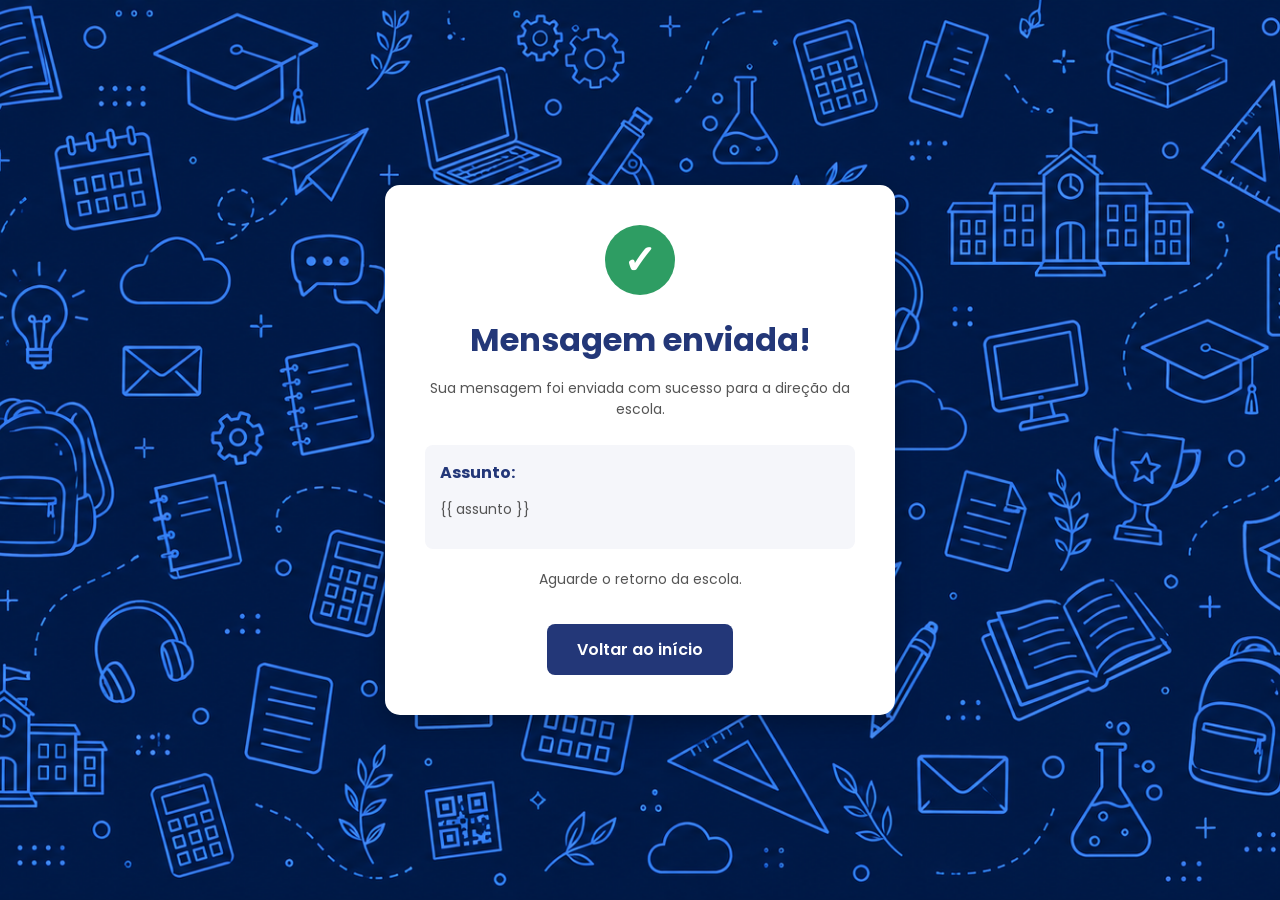
<file: PA/mensagem-enviada.html>
<!DOCTYPE html>
<html lang="pt-BR">

<head>
    <meta charset="UTF-8">
    <meta
        name="viewport"
        content="width=device-width, initial-scale=1.0"
    >

    <link
        rel="stylesheet"
        href="css/mensagem-enviada.css"
    >

    <title>Mensagem enviada - Bencom</title>
</head>

<body>

    <div class="confirmacao-box">

        <div class="icone">
            ✓
        </div>

        <h1>Mensagem enviada!</h1>

        <p>
            Sua mensagem foi enviada com sucesso para a direção da escola.
        </p>

        <div class="resumo">

            <strong>Assunto:</strong>

            <p>
                {{ assunto }}
            </p>

        </div>

        <p class="aviso">
            Aguarde o retorno da escola.
        </p>

        <a
            class="btn-voltar"
            href="/"
        >
            Voltar ao início
        </a>

    </div>

</body>

</html>
</file>
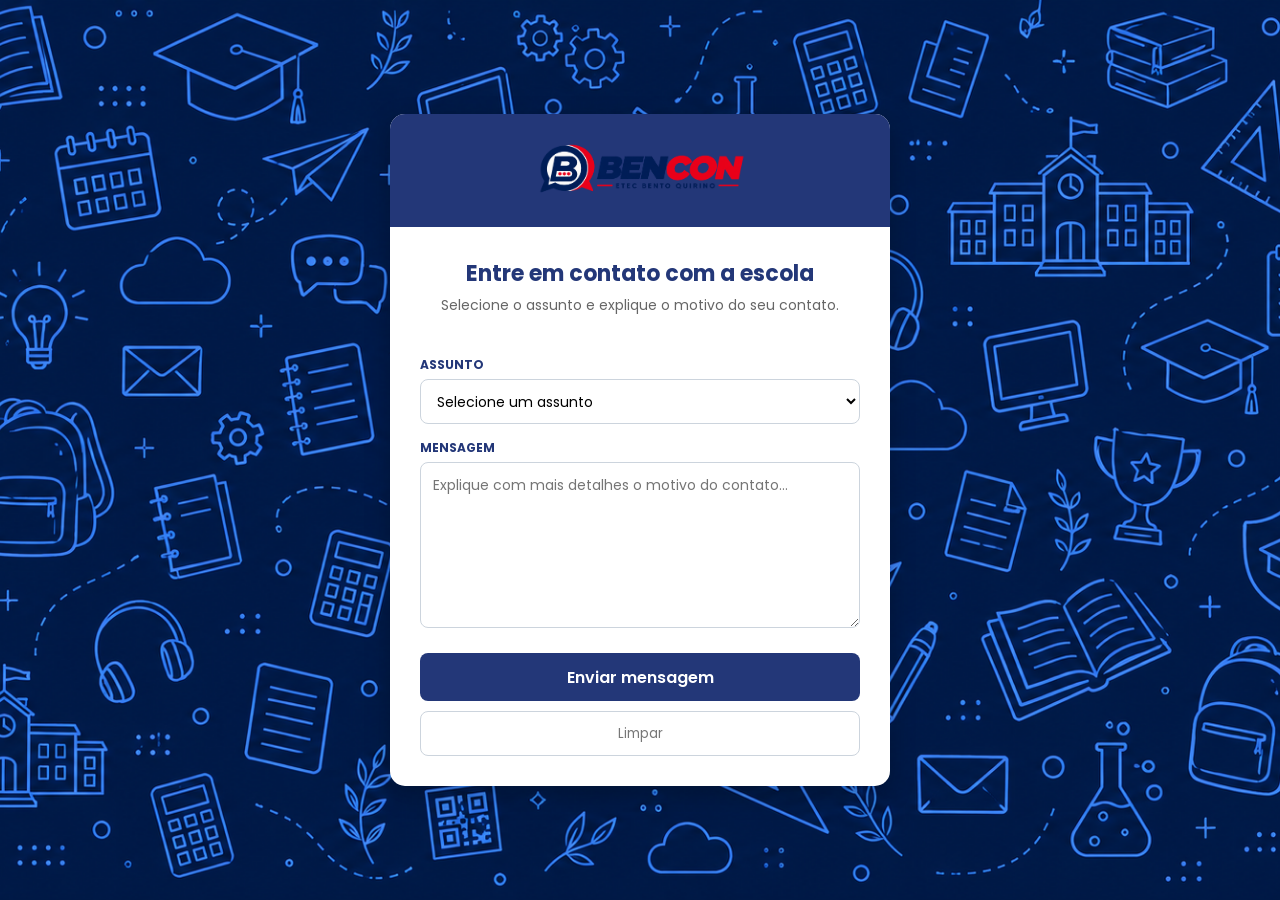
<file: PA/mensagem.html>
<!DOCTYPE html>
<html lang="pt-BR">

<head>
    <meta charset="UTF-8">
    <meta name="viewport" content="width=device-width, initial-scale=1.0">

    <link rel="stylesheet" href="css/mensagem.css">

    <title>Enviar Mensagem - Bencom</title>
</head>

<body>

    <div class="mensagem-box">

        <div class="mensagem-topo">

            <img
                src="img/Bencon.png"
                alt="Logo Bencom"
            >

        </div>


        <form class="mensagem-conteudo" action="/enviar" method="POST">

            <h2>Entre em contato com a escola</h2>

            <p class="descricao">
                Selecione o assunto e explique o motivo do seu contato.
            </p>


            <label for="assunto">
                ASSUNTO
            </label>

            <select id="assunto" name="assunto" required>

                <option value="" disabled selected>
                    Selecione um assunto
                </option>

                <option value="reuniao">
                    Agendamento de reunião
                </option>

                <option value="duvida">
                    Dúvidas sobre a vida escolar do aluno
                </option>

                <option value="administrativo">
                    Solicitação ou problema administrativo
                </option>

                <option value="ocorrencia">
                    Ocorrência ou reclamação
                </option>

                <option value="outro">
                    Outro assunto
                </option>

            </select>


            <label for="mensagem">
                MENSAGEM
            </label>

            <textarea
                id="mensagem"
                name="mensagem"
                placeholder="Explique com mais detalhes o motivo do contato..."
                required
            ></textarea>


            <button
                class="btn-enviar"
                type="submit"
            >
                Enviar mensagem
            </button>


            <button
                class="btn-limpar"
                type="reset"
            >
                Limpar
            </button>

        </form>

    </div>

</body>

</html>
</file>
<file: PA/css/mensagem-enviada.css>
@import url('https://fonts.googleapis.com/css2?family=Poppins:wght@400;500;600;700&display=swap');

body {
    margin: 0;

    min-height: 100vh;

    display: flex;
    justify-content: center;
    align-items: center;

    font-family: 'Poppins', sans-serif;

    background-image: url("../img/fundo-login.png");
    background-size: cover;
    background-position: center;
}

.confirmacao-box {
    width: 430px;

    padding: 40px;

    background-color: white;

    border-radius: 15px;

    text-align: center;

    box-shadow: 0 8px 25px rgba(0, 0, 0, 0.25);
}

.icone {
    width: 70px;
    height: 70px;

    margin: 0 auto 20px;

    display: flex;
    justify-content: center;
    align-items: center;

    border-radius: 50%;

    background-color: #2e9d63;
    color: white;

    font-size: 40px;
    font-weight: 700;
}

.confirmacao-box h1 {
    color: rgb(35, 55, 120);

    margin-bottom: 10px;
}

.confirmacao-box p {
    color: #555;

    font-size: 14px;
}

.resumo {
    margin-top: 25px;

    padding: 15px;

    background-color: #f5f6fa;

    border-radius: 8px;

    text-align: left;
}

.resumo strong {
    color: rgb(35, 55, 120);
}

.aviso {
    margin-top: 20px;
}

.btn-voltar {
    display: inline-block;

    margin-top: 20px;

    padding: 13px 30px;

    background-color: rgb(35, 55, 120);
    color: white;

    border-radius: 8px;

    text-decoration: none;

    font-weight: 600;
}
</file>
<file: PA/css/mensagem.css>
@import url('https://fonts.googleapis.com/css2?family=Poppins:wght@400;500;600;700&display=swap');

body {
    margin: 0;

    min-height: 100vh;

    font-family: 'Poppins', sans-serif;

    background-image: url("../img/fundo-login.png");
    background-size: cover;
    background-position: center;

    display: flex;
    justify-content: center;
    align-items: center;
}

    
.mensagem-box {
    width: 500px;

    background-color: white;

    border-radius: 15px;

    overflow: hidden;

    box-shadow: 0 8px 25px rgba(0, 0, 0, 0.25);
}


.mensagem-topo {
    background-color: rgb(35, 55, 120);

    display: flex;
    justify-content: center;
    align-items: center;

    padding: 20px;
}


.mensagem-topo img {
    width: 220px;
    height: auto;
}


.mensagem-conteudo {
    padding: 30px;

    display: flex;
    flex-direction: column;
}


.mensagem-conteudo h2 {
    margin-top: 0;
    margin-bottom: 5px;

    text-align: center;

    color: rgb(35, 55, 120);

    font-size: 22px;
}


.descricao {
    margin-top: 0;
    margin-bottom: 25px;

    text-align: center;

    color: #666;

    font-size: 14px;
}


.mensagem-conteudo label {
    margin-top: 15px;
    margin-bottom: 5px;

    color: rgb(35, 55, 120);

    font-size: 12px;
    font-weight: 700;
}


.mensagem-conteudo select {
    height: 45px;

    padding: 0 12px;

    border: 1px solid #ccd4dd;
    border-radius: 8px;

    background-color: white;

    font-family: 'Poppins', sans-serif;
    font-size: 14px;
}


.mensagem-conteudo textarea {
    min-height: 140px;

    padding: 12px;

    border: 1px solid #ccd4dd;
    border-radius: 8px;

    resize: vertical;

    font-family: 'Poppins', sans-serif;
    font-size: 14px;
}


.mensagem-conteudo select:focus,
.mensagem-conteudo textarea:focus {
    outline: none;

    border-color: rgb(35, 55, 120);
}


.btn-enviar {
    height: 48px;

    margin-top: 25px;

    background-color: rgb(35, 55, 120);
    color: white;

    border: none;
    border-radius: 8px;

    font-family: 'Poppins', sans-serif;
    font-size: 16px;
    font-weight: 600;

    cursor: pointer;
}


.btn-enviar:hover {
    background-color: rgb(50, 75, 150);
}


.btn-limpar {
    height: 45px;

    margin-top: 10px;

    background-color: white;
    color: #777;

    border: 1px solid #ccd4dd;
    border-radius: 8px;

    font-family: 'Poppins', sans-serif;

    cursor: pointer;
}
</file>
